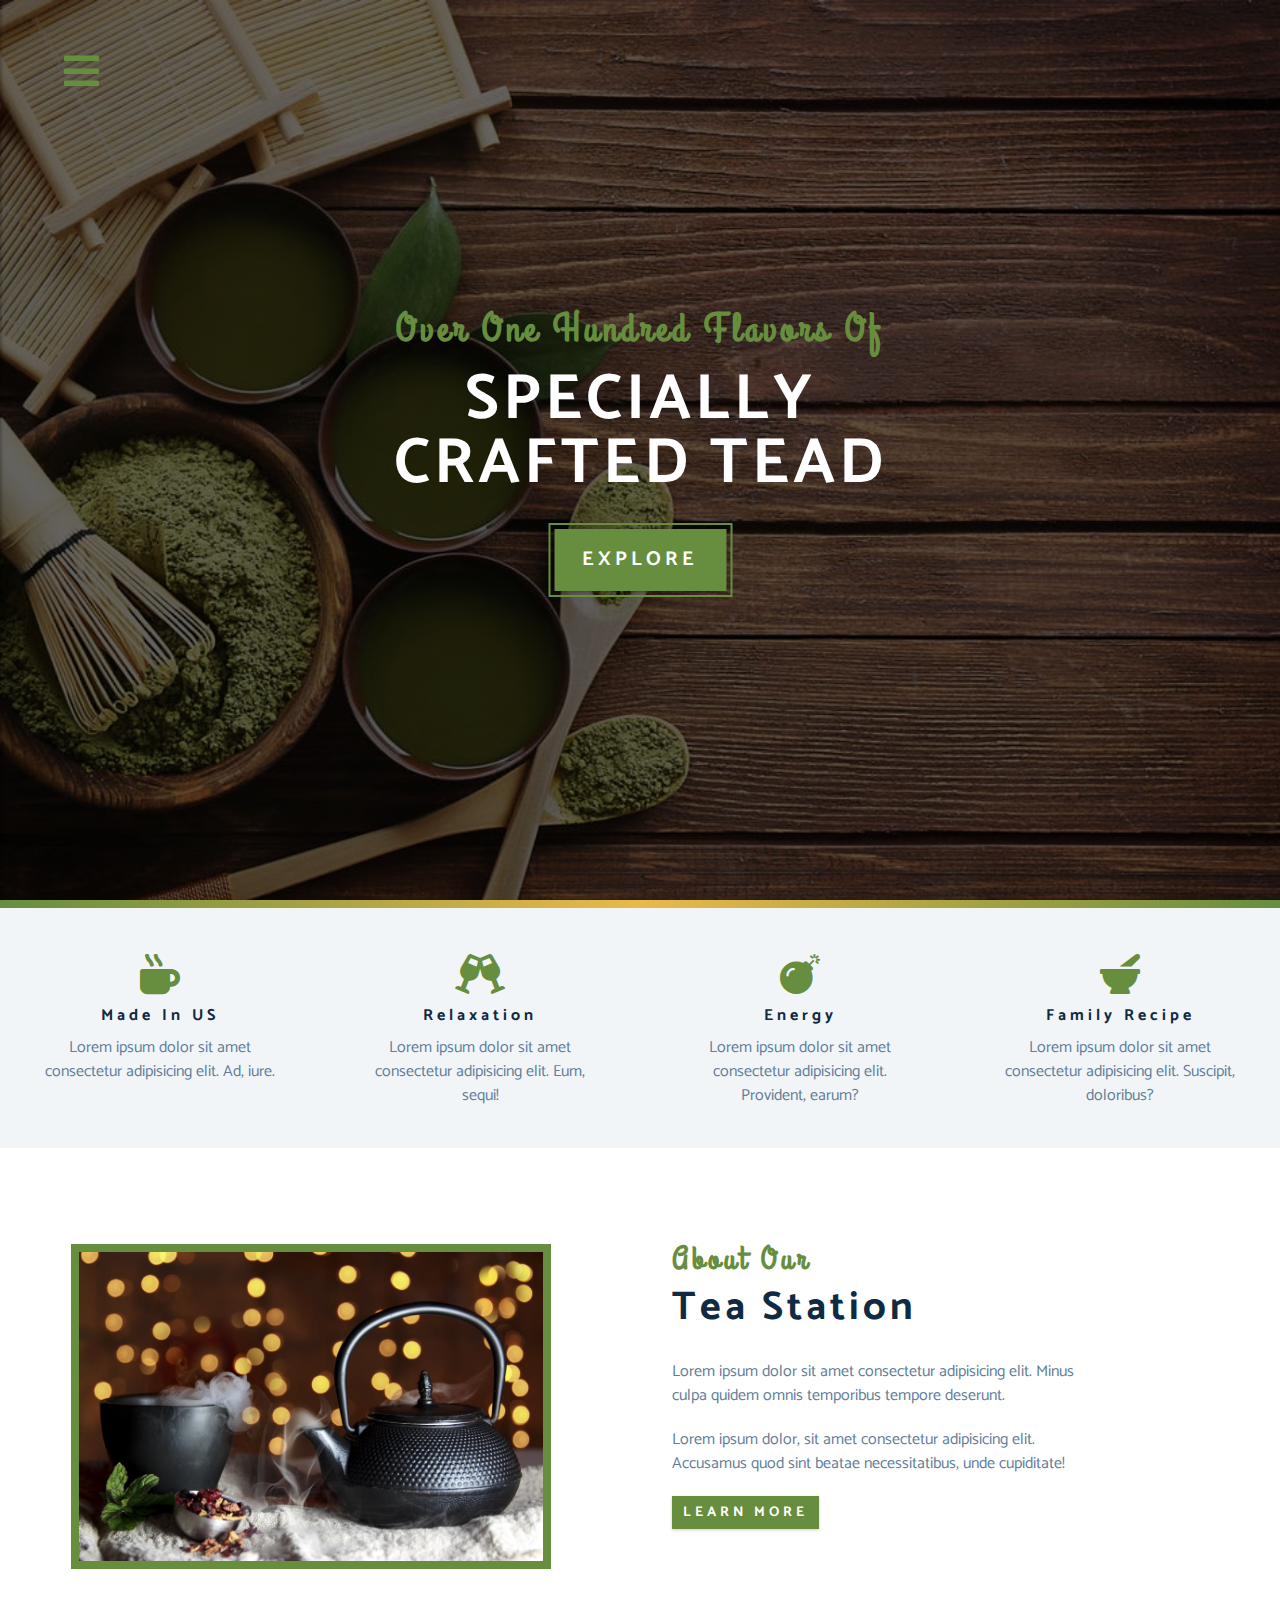
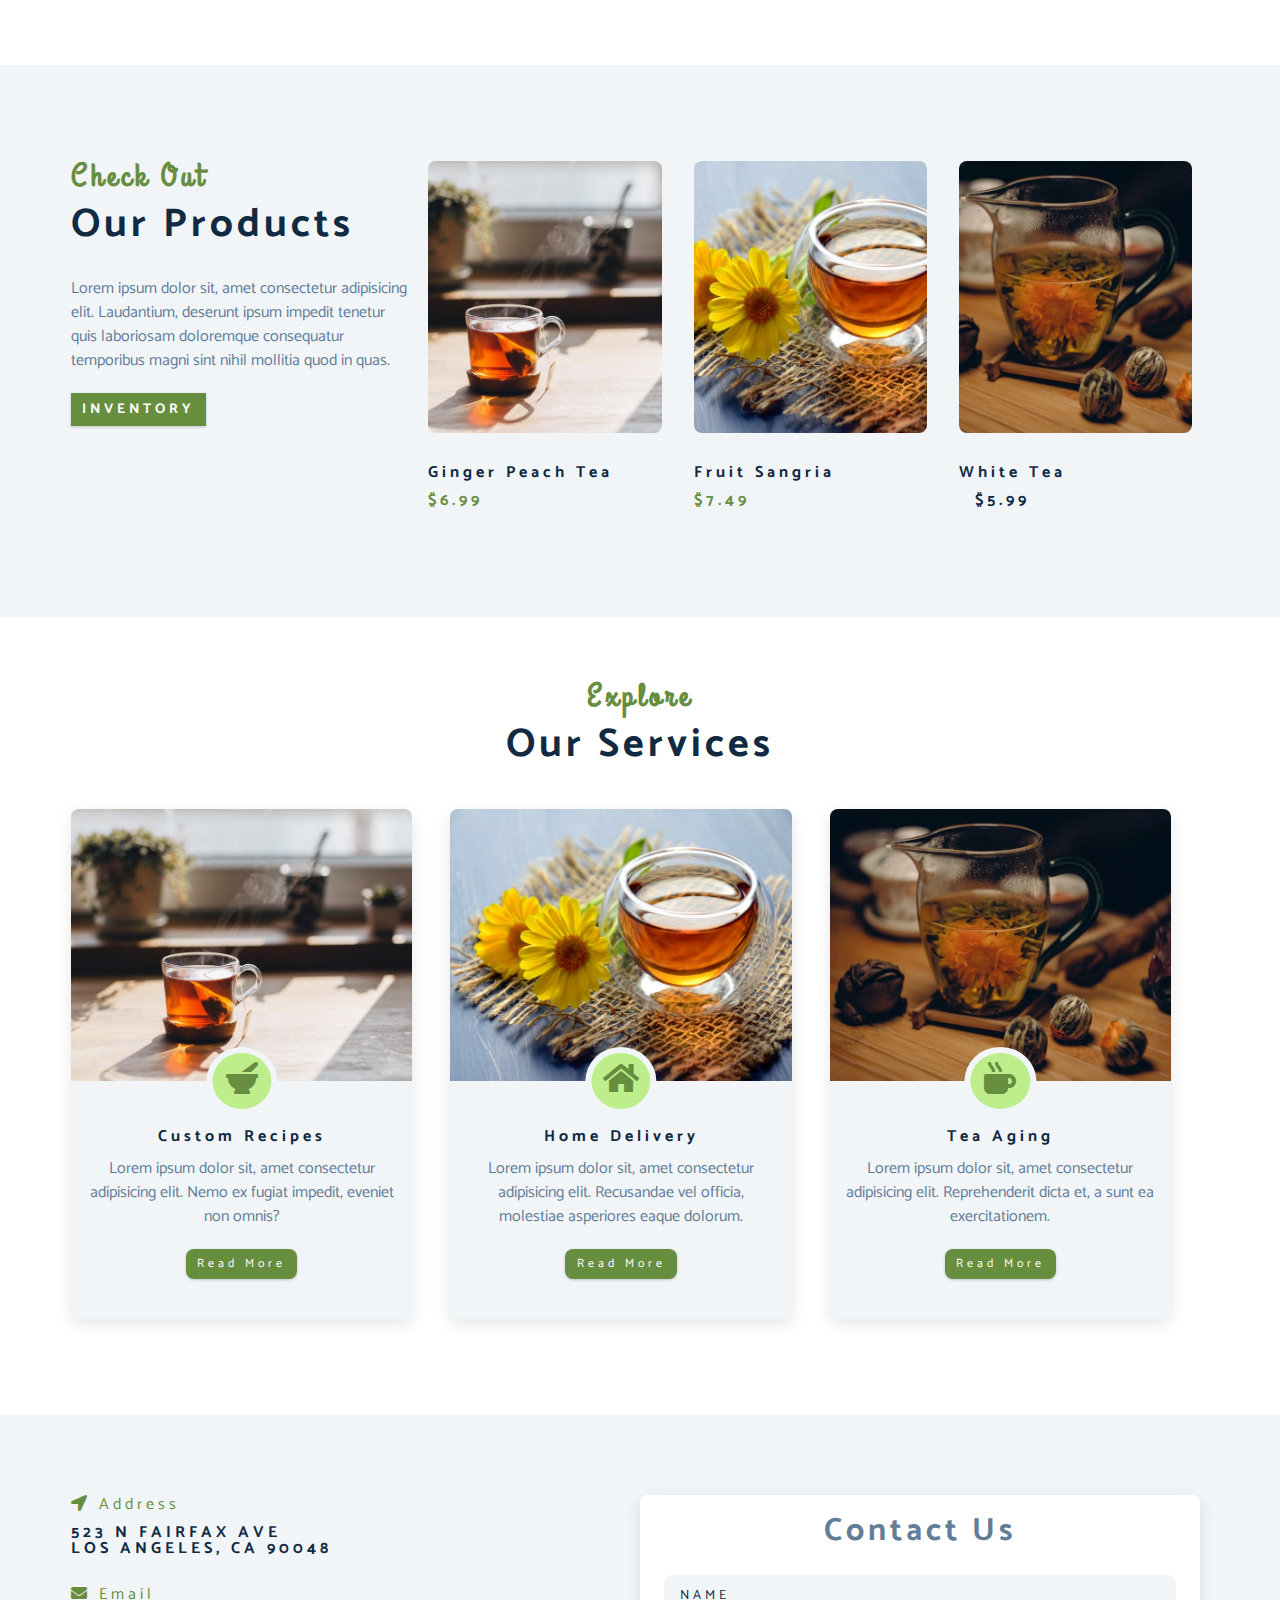
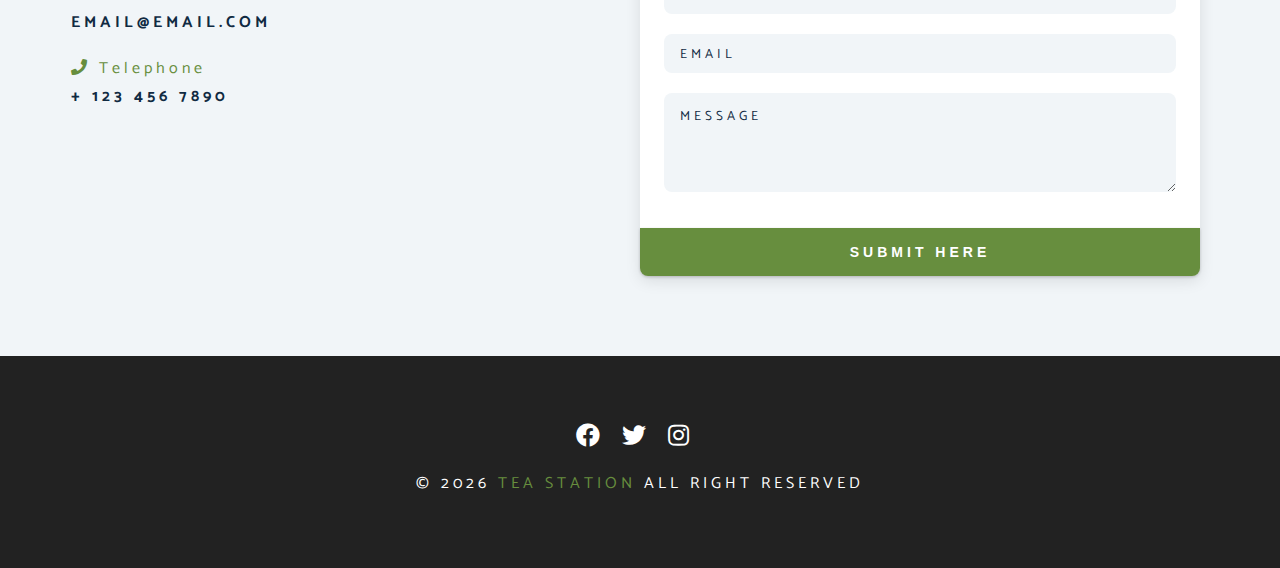
<file: index.html>
<!DOCTYPE html>
<html lang="en">
  <head>
    <meta charset="UTF-8" />
    <meta name="viewport" content="width=device-width, initial-scale=1.0" />
    <meta http-equiv="X-UA-Compatible" content="ie=edge" />
    <title>Tea Station || Home</title>
    <!-- font-awesome -->
    <link
      rel="stylesheet"
      href="./fontawesome-free-5.12.1-web/css/all.min.css"
    />
    <!-- custom css -->
    <link rel="stylesheet" href="./css/styles.css" />
  </head>
  <body>
    <!-- navbar-->
    <!-- nav button -->
    <span class="nav-btn" id="nav-btn">
      <i class="fas fa-bars"></i>
    </span>
    <nav class="navbar" id="navbar">
      <div class="navbar-header">
        <span class="nav-close" id="nav-close">
          <i class="fas fa-times"></i>
        </span>
      </div>
      <ul class="nav-items">
        <li><a href="index.html" class="nav-link">home</a></li>
        <li><a href="skills.html" class="nav-link">skills</a></li>
        <li><a href="about.html" class="nav-link">about</a></li>
        <li><a href="products.html" class="nav-link">products</a></li>
      </ul>
    </nav>
    <!-- header -->
    <header class="header">
      <div class="banner">
        <h2>Over one hundred flavors of</h2>
        <h1>
          specially <br />
          crafted tead
        </h1>
        <a href="skills.html" class="btn banner-btn">explore</a>
      </div>
    </header>
    <!-- end of header -->
    <div class="content-divider"></div>
    <!-- skills section -->
    <section class="skills clearfix">
      <!-- single skill -->
      <article class="skill">
        <span class="skill-icon">
          <i class="fas fa-mug-hot"></i>
        </span>
        <h4 class="skill-title">made in US</h4>
        <p class="skill-text">
          Lorem ipsum dolor sit amet consectetur adipisicing elit. Ad, iure.
        </p>
      </article>
      <!-- end of single skill -->
      <!-- single skill -->
      <article class="skill">
        <span class="skill-icon">
          <i class="fas fa-glass-cheers"></i>
        </span>
        <h4 class="skill-title">relaxation</h4>
        <p class="skill-text">
          Lorem ipsum dolor sit amet consectetur adipisicing elit. Eum, sequi!
        </p>
      </article>
      <!-- end of single skill -->
      <!-- single skill -->
      <article class="skill">
        <span class="skill-icon">
          <i class="fas fa-bomb"></i>
        </span>
        <h4 class="skill-title">energy</h4>
        <p class="skill-text">
          Lorem ipsum dolor sit amet consectetur adipisicing elit. Provident,
          earum?
        </p>
      </article>
      <!-- end of single skill -->
      <!-- single skill -->
      <article class="skill">
        <span class="skill-icon">
          <i class="fas fa-mortar-pestle"></i>
        </span>
        <h4 class="skill-title">family recipe</h4>
        <p class="skill-text">
          Lorem ipsum dolor sit amet consectetur adipisicing elit. Suscipit,
          doloribus?
        </p>
      </article>
      <!-- end of single skill -->
    </section>
    <!-- end of skills section -->
    <!-- about -->
    <section>
      <div class="section-center clearfix">
        <!-- about img -->
        <article class="about-img">
          <div class="about-picture-container">
            <img
              src="./images/about-bcg.jpeg"
              alt="tea kettle"
              class="about-picture"
            />
          </div>
        </article>
        <!-- about info -->
        <article class="about-info">
          <!-- section title -->
          <div class="section-title">
            <h3>about our</h3>
            <h2>tea station</h2>
          </div>
          <!-- end of section title -->
          <p class="about-text">
            Lorem ipsum dolor sit amet consectetur adipisicing elit. Minus culpa
            quidem omnis temporibus tempore deserunt.
          </p>
          <p class="about-text">
            Lorem ipsum dolor, sit amet consectetur adipisicing elit. Accusamus
            quod sint beatae necessitatibus, unde cupiditate!
          </p>
          <a href="about.html" class="btn">learn more</a>
        </article>
      </div>
    </section>
    <!-- end of about -->
    <!-- products -->
    <section class="products">
      <div class="section-center clearfix">
        <!-- products info -->
        <article class="products-info">
          <!-- section title -->
          <div class="section-title">
            <h3>check out</h3>
            <h2>our products</h2>
          </div>
          <!-- end of section title -->
          <p class="product-text">
            Lorem ipsum dolor sit, amet consectetur adipisicing elit.
            Laudantium, deserunt ipsum impedit tenetur quis laboriosam
            doloremque consequatur temporibus magni sint nihil mollitia quod in
            quas.
          </p>
          <a href="products.html" class="btn">inventory</a>
        </article>
        <!-- products inventory -->
        <article class="products-inventory clearfix">
          <!-- single product -->
          <div class="product">
            <img
              src="./images/product-1.jpeg"
              alt="single product"
              class="product-img"
            />
            <h4 class="product-title">ginger peach tea</h4>
            <h4 class="product-price">$6.99</h4>
          </div>
          <!-- end of single product -->
          <!-- single product -->
          <div class="product">
            <img
              src="./images/product-2.jpeg"
              alt="single product"
              class="product-img"
            />
            <h4 class="product-title">fruit sangria</h4>
            <h4 class="product-price">$7.49</h4>
          </div>
          <!-- end of single product -->
          <!-- single product -->
          <div class="product">
            <img
              src="./images/product-3.jpeg"
              alt="single product"
              class="product-img"
            />
            <h4 class="product-title">white tea</h4>
            <h4 class="product price">$5.99</h4>
          </div>
          <!-- end of single product -->
        </article>
      </div>
    </section>
    <!-- end of products-->
    <!-- services -->
    <section class="services">
      <!-- section title -->
      <div class="section-title services-title">
        <h3>explore</h3>
        <h2>our services</h2>
      </div>
      <!-- end of section title -->
      <div class="section-center clearfix">
        <!-- single card -->
        <article class="service-card">
          <!-- img container -->
          <div class="service-img-container">
            <!-- img -->
            <img
              src="./images/product-1.jpeg"
              alt="single service"
              class="service-img"
            />
            <!-- service icon -->
            <span class="service-icon">
              <i class="fas fa-mortar-pestle fa-fw"></i>
            </span>
          </div>
          <!-- service info -->
          <div class="service-info">
            <h4>custom recipes</h4>
            <p>
              Lorem ipsum dolor sit, amet consectetur adipisicing elit. Nemo ex
              fugiat impedit, eveniet non omnis?
            </p>
            <a href="products.html" class="btn service-btn">read more</a>
          </div>
        </article>
        <!-- end of single card -->
        <!-- single card -->
        <article class="service-card">
          <!-- img container -->
          <div class="service-img-container">
            <!-- img -->
            <img
              src="./images/product-2.jpeg"
              alt="single service"
              class="service-img"
            />
            <!-- service icon -->
            <span class="service-icon">
              <i class="fas fa-home fa-fw"></i>
            </span>
          </div>
          <!-- service info -->
          <div class="service-info">
            <h4>home delivery</h4>
            <p>
              Lorem ipsum dolor sit, amet consectetur adipisicing elit.
              Recusandae vel officia, molestiae asperiores eaque dolorum.
            </p>
            <a href="products.html" class="btn service-btn">read more</a>
          </div>
        </article>
        <!-- end of single card -->
        <!-- single card -->
        <article class="service-card">
          <!-- img container -->
          <div class="service-img-container">
            <!-- img -->
            <img
              src="./images/product-3.jpeg"
              alt="single service"
              class="service-img"
            />
            <!-- service icon -->
            <span class="service-icon">
              <i class="fas fa-mug-hot fa-fw"></i>
            </span>
          </div>
          <!-- service info-->
          <div class="service-info">
            <h4>tea aging</h4>
            <p>
              Lorem ipsum dolor sit, amet consectetur adipisicing elit.
              Reprehenderit dicta et, a sunt ea exercitationem.
            </p>
            <a href="products.html" class="btn service-btn">read more</a>
          </div>
        </article>
        <!-- end of single card -->
      </div>
    </section>
    <!-- end of services -->
    <!-- contact -->
    <section class="contact">
      <div class="section-center clearfix">
        <!-- contact info -->
        <article class="contact-info">
          <!-- contact item -->
          <div class="contact-item">
            <h4 class="contact-title">
              <span class="contact-icon">
                <i class="fas fa-location-arrow"></i>
              </span>
              address
            </h4>
            <h4 class="contact-text">
              523 N Fairfax Ave <br />
              Los Angeles, CA 90048
            </h4>
          </div>
          <!-- end of contact item -->
          <!-- contact item -->
          <div class="contact-item">
            <h4 class="contact-title">
              <span class="contact-icon">
                <i class="fas fa-envelope"></i>
              </span>
              email
            </h4>
            <h4 class="contact-text">
              email@email.com
            </h4>
          </div>
          <!-- end of contact item -->
          <!-- contact item -->
          <div class="contact-item">
            <h4 class="contact-title">
              <span class="contact-icon">
                <i class="fas fa-phone"></i>
              </span>
              telephone
            </h4>
            <h4 class="contact-text">
              + 123 456 7890
            </h4>
          </div>
          <!-- end of contact item -->
        </article>
        <!-- contact form -->
        <article class="contact-form">
          <h3>contact us</h3>
          <form action="https://formspree.io/mnqgoklv" method="POST">
            <div class="form-group">
              <!-- inputs -->
              <input
                type="text"
                placeholder="name"
                class="form-control"
                name="name"
              />
              <input
                type="email"
                placeholder="email"
                class="form-control"
                name="email"
              />
              <textarea
                name="message"
                placeholder="message"
                class="form-control"
                rows="5"
              ></textarea>
            </div>
            <!-- button -->
            <button type="submit" class="submit-btn btn">submit here</button>
          </form>
        </article>
      </div>
    </section>
    <!-- end of contact -->
    <!-- footer -->
    <footer class="footer">
      <div class="section-center">
        <div class="social-icons">
          <!-- social icon -->
          <a href="#" class="social-icon">
            <i class="fab fa-facebook"></i>
          </a>
          <!-- end of social icon -->
          <!-- social icon -->
          <a href="#" class="social-icon">
            <i class="fab fa-twitter"></i>
          </a>
          <!-- end of social icon -->
          <!-- social icon -->
          <a href="#" class="social-icon">
            <i class="fab fa-instagram"></i>
          </a>
          <!-- end of social icon -->
        </div>
        <h4 class="footer-text">
          &copy; <span id="date"></span>
          <span class="company">tea station</span>
          all right reserved
        </h4>
      </div>
    </footer>
    <script src="./app.js"></script>
  </body>
</html>
</file>
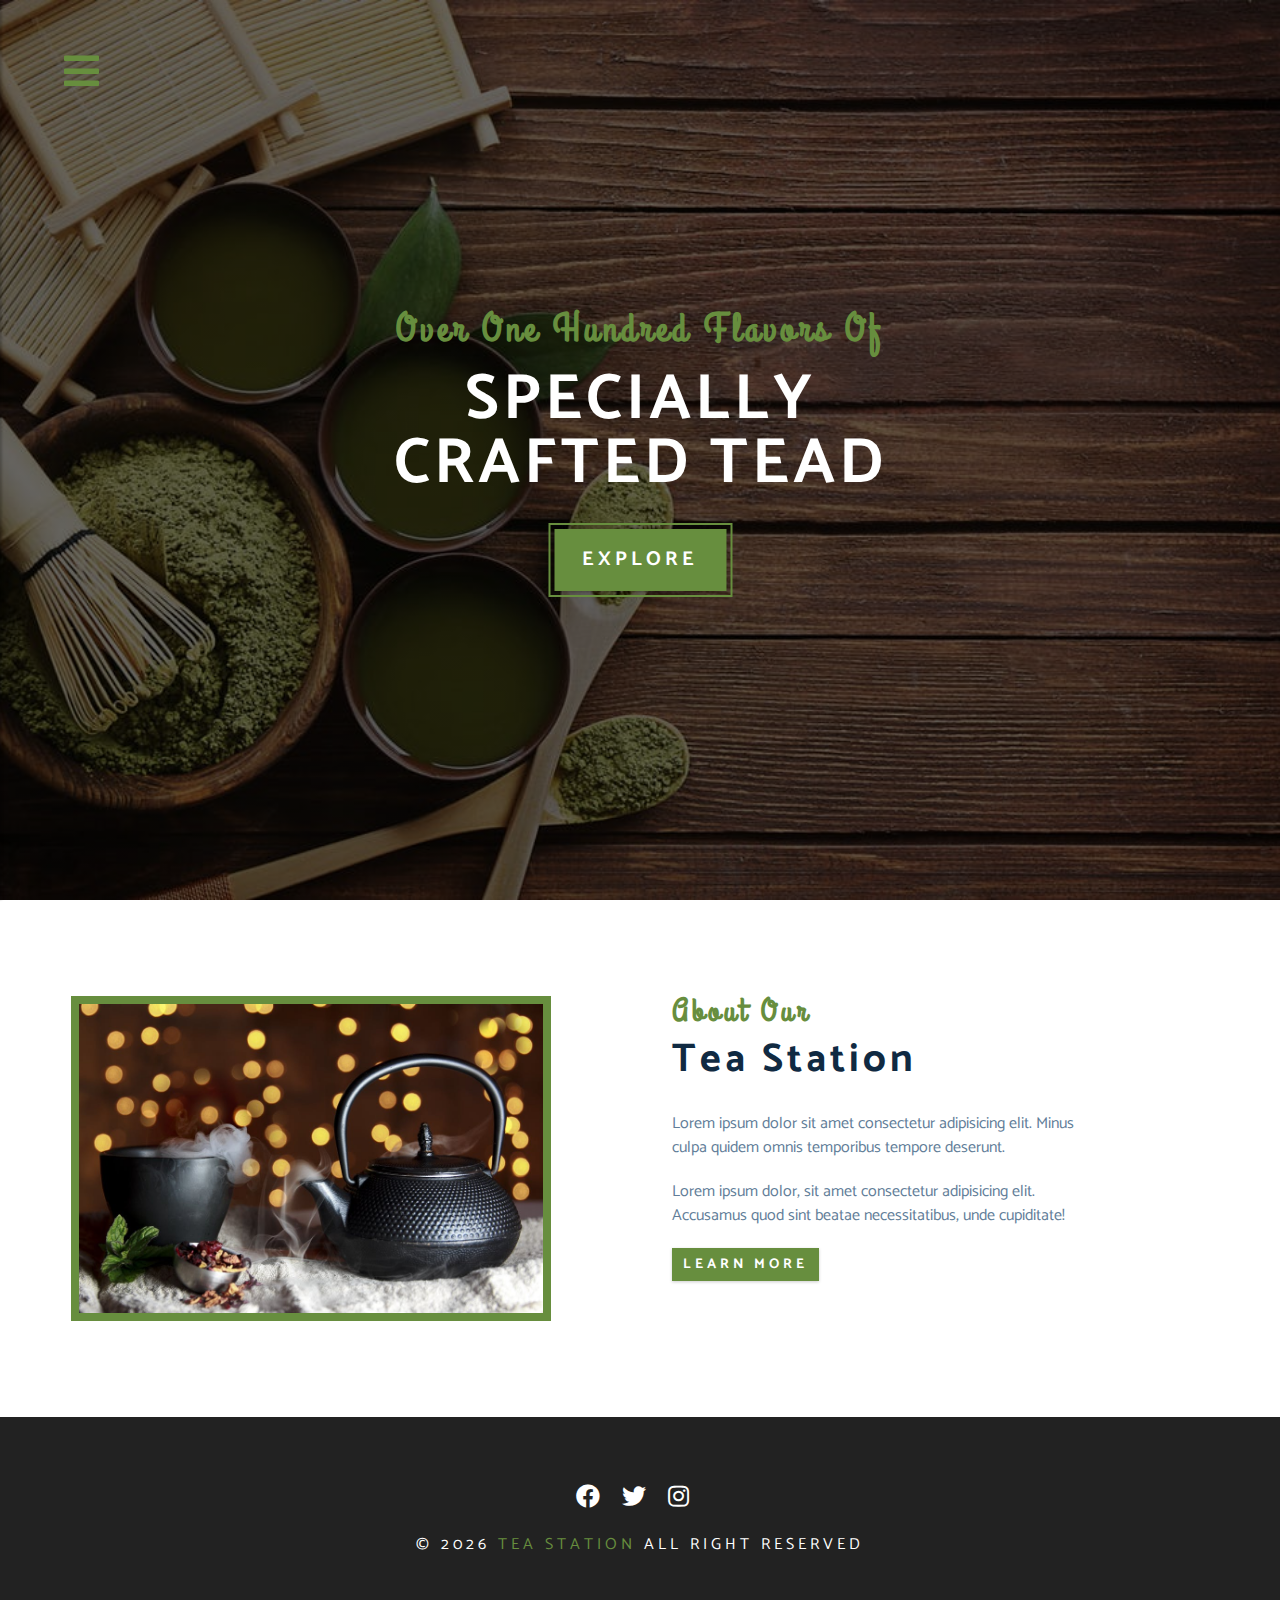
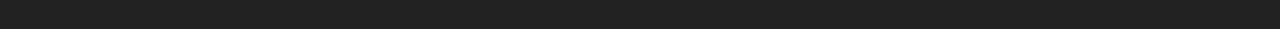
<file: about.html>
<!DOCTYPE html>
<html lang="en">
  <head>
    <meta charset="UTF-8" />
    <meta name="viewport" content="width=device-width, initial-scale=1.0" />
    <meta http-equiv="X-UA-Compatible" content="ie=edge" />
    <title>Tea Station || About</title>
    <!-- font-awesome -->
    <link
      rel="stylesheet"
      href="./fontawesome-free-5.12.1-web/css/all.min.css"
    />
    <!-- custom css -->
    <link rel="stylesheet" href="./css/styles.css" />
  </head>

  <body>
    <!-- navbar-->
    <!-- nav button -->
    <span class="nav-btn" id="nav-btn">
      <i class="fas fa-bars"></i>
    </span>
    <nav class="navbar" id="navbar">
      <div class="navbar-header">
        <span class="nav-close" id="nav-close">
          <i class="fas fa-times"></i>
        </span>
      </div>
      <ul class="nav-items">
        <li><a href="index.html" class="nav-link">home</a></li>
        <li><a href="skills.html" class="nav-link">skills</a></li>
        <li><a href="about.html" class="nav-link">about</a></li>
        <li><a href="products.html" class="nav-link">products</a></li>
      </ul>
    </nav>
    <!-- header -->
    <header class="header">
      <div class="banner">
        <h2>Over one hundred flavors of</h2>
        <h1>
          specially <br />
          crafted tead
        </h1>
        <a href="skills.html" class="btn banner-btn">explore</a>
      </div>
    </header>
    <!-- end of header -->
    <!-- about -->
    <section>
      <div class="section-center clearfix">
        <!-- about img -->
        <article class="about-img">
          <div class="about-picture-container">
            <img
              src="./images/about-bcg.jpeg"
              alt="tea kettle"
              class="about-picture"
            />
          </div>
        </article>
        <!-- about info -->
        <article class="about-info">
          <!-- section title -->
          <div class="section-title">
            <h3>about our</h3>
            <h2>tea station</h2>
          </div>
          <!-- end of section title -->
          <p class="about-text">
            Lorem ipsum dolor sit amet consectetur adipisicing elit. Minus culpa
            quidem omnis temporibus tempore deserunt.
          </p>
          <p class="about-text">
            Lorem ipsum dolor, sit amet consectetur adipisicing elit. Accusamus
            quod sint beatae necessitatibus, unde cupiditate!
          </p>
          <a href="about.html" class="btn">learn more</a>
        </article>
      </div>
    </section>
    <!-- end of about -->
    <!-- footer -->
    <footer class="footer">
      <div class="section-center">
        <div class="social-icons">
          <!-- social icon -->
          <a href="#" class="social-icon">
            <i class="fab fa-facebook"></i>
          </a>
          <!-- end of social icon -->
          <!-- social icon -->
          <a href="#" class="social-icon">
            <i class="fab fa-twitter"></i>
          </a>
          <!-- end of social icon -->
          <!-- social icon -->
          <a href="#" class="social-icon">
            <i class="fab fa-instagram"></i>
          </a>
          <!-- end of social icon -->
        </div>
        <h4 class="footer-text">
          &copy; <span id="date"></span>
          <span class="company">tea station</span>
          all right reserved
        </h4>
      </div>
    </footer>
    <script src="./app.js"></script>
  </body>
</html>
</file>
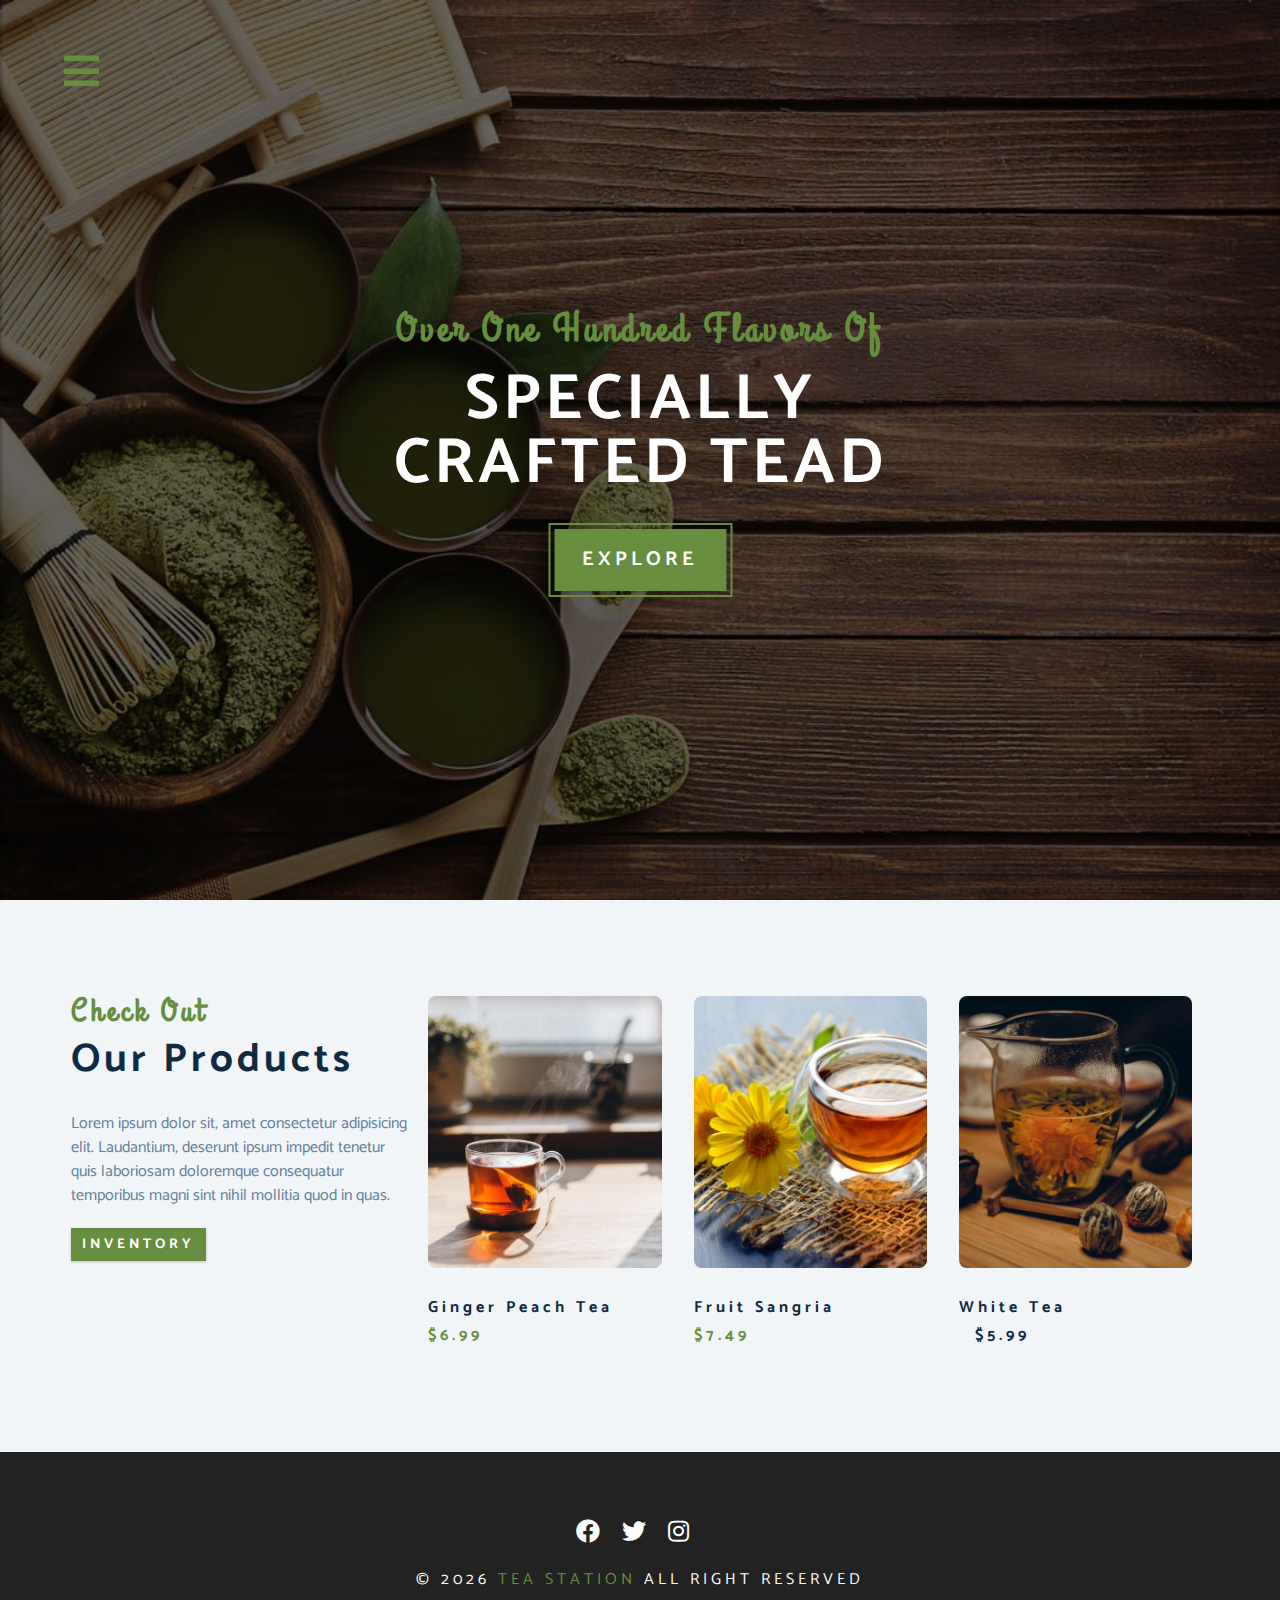
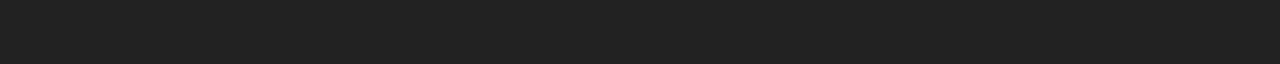
<file: products.html>
<!DOCTYPE html>
<html lang="en">
  <head>
    <meta charset="UTF-8" />
    <meta name="viewport" content="width=device-width, initial-scale=1.0" />
    <meta http-equiv="X-UA-Compatible" content="ie=edge" />
    <title>Tea Station || Products</title>
    <!-- font-awesome -->
    <link
      rel="stylesheet"
      href="./fontawesome-free-5.12.1-web/css/all.min.css"
    />
    <!-- custom css -->
    <link rel="stylesheet" href="./css/styles.css" />
  </head>

  <body>
    <!-- navbar-->
    <!-- nav button -->
    <span class="nav-btn" id="nav-btn">
      <i class="fas fa-bars"></i>
    </span>
    <nav class="navbar" id="navbar">
      <div class="navbar-header">
        <span class="nav-close" id="nav-close">
          <i class="fas fa-times"></i>
        </span>
      </div>
      <ul class="nav-items">
        <li><a href="index.html" class="nav-link">home</a></li>
        <li><a href="skills.html" class="nav-link">skills</a></li>
        <li><a href="about.html" class="nav-link">about</a></li>
        <li><a href="products.html" class="nav-link">products</a></li>
      </ul>
    </nav>
    <!-- header -->
    <header class="header">
      <div class="banner">
        <h2>Over one hundred flavors of</h2>
        <h1>
          specially <br />
          crafted tead
        </h1>
        <a href="skills.html" class="btn banner-btn">explore</a>
      </div>
    </header>
    <!-- end of header -->
    <!-- products -->
    <section class="products">
      <div class="section-center clearfix">
        <!-- products info -->
        <article class="products-info">
          <!-- section title -->
          <div class="section-title">
            <h3>check out</h3>
            <h2>our products</h2>
          </div>
          <!-- end of section title -->
          <p class="product-text">
            Lorem ipsum dolor sit, amet consectetur adipisicing elit.
            Laudantium, deserunt ipsum impedit tenetur quis laboriosam
            doloremque consequatur temporibus magni sint nihil mollitia quod in
            quas.
          </p>
          <a href="products.html" class="btn">inventory</a>
        </article>
        <!-- products inventory -->
        <article class="products-inventory clearfix">
          <!-- single product -->
          <div class="product">
            <img
              src="./images/product-1.jpeg"
              alt="single product"
              class="product-img"
            />
            <h4 class="product-title">ginger peach tea</h4>
            <h4 class="product-price">$6.99</h4>
          </div>
          <!-- end of single product -->
          <!-- single product -->
          <div class="product">
            <img
              src="./images/product-2.jpeg"
              alt="single product"
              class="product-img"
            />
            <h4 class="product-title">fruit sangria</h4>
            <h4 class="product-price">$7.49</h4>
          </div>
          <!-- end of single product -->
          <!-- single product -->
          <div class="product">
            <img
              src="./images/product-3.jpeg"
              alt="single product"
              class="product-img"
            />
            <h4 class="product-title">white tea</h4>
            <h4 class="product price">$5.99</h4>
          </div>
          <!-- end of single product -->
        </article>
      </div>
    </section>
    <!-- end of products-->
    <!-- footer -->
    <footer class="footer">
      <div class="section-center">
        <div class="social-icons">
          <!-- social icon -->
          <a href="#" class="social-icon">
            <i class="fab fa-facebook"></i>
          </a>
          <!-- end of social icon -->
          <!-- social icon -->
          <a href="#" class="social-icon">
            <i class="fab fa-twitter"></i>
          </a>
          <!-- end of social icon -->
          <!-- social icon -->
          <a href="#" class="social-icon">
            <i class="fab fa-instagram"></i>
          </a>
          <!-- end of social icon -->
        </div>
        <h4 class="footer-text">
          &copy; <span id="date"></span>
          <span class="company">tea station</span>
          all right reserved
        </h4>
      </div>
    </footer>
    <script src="./app.js"></script>
  </body>
</html>
</file>
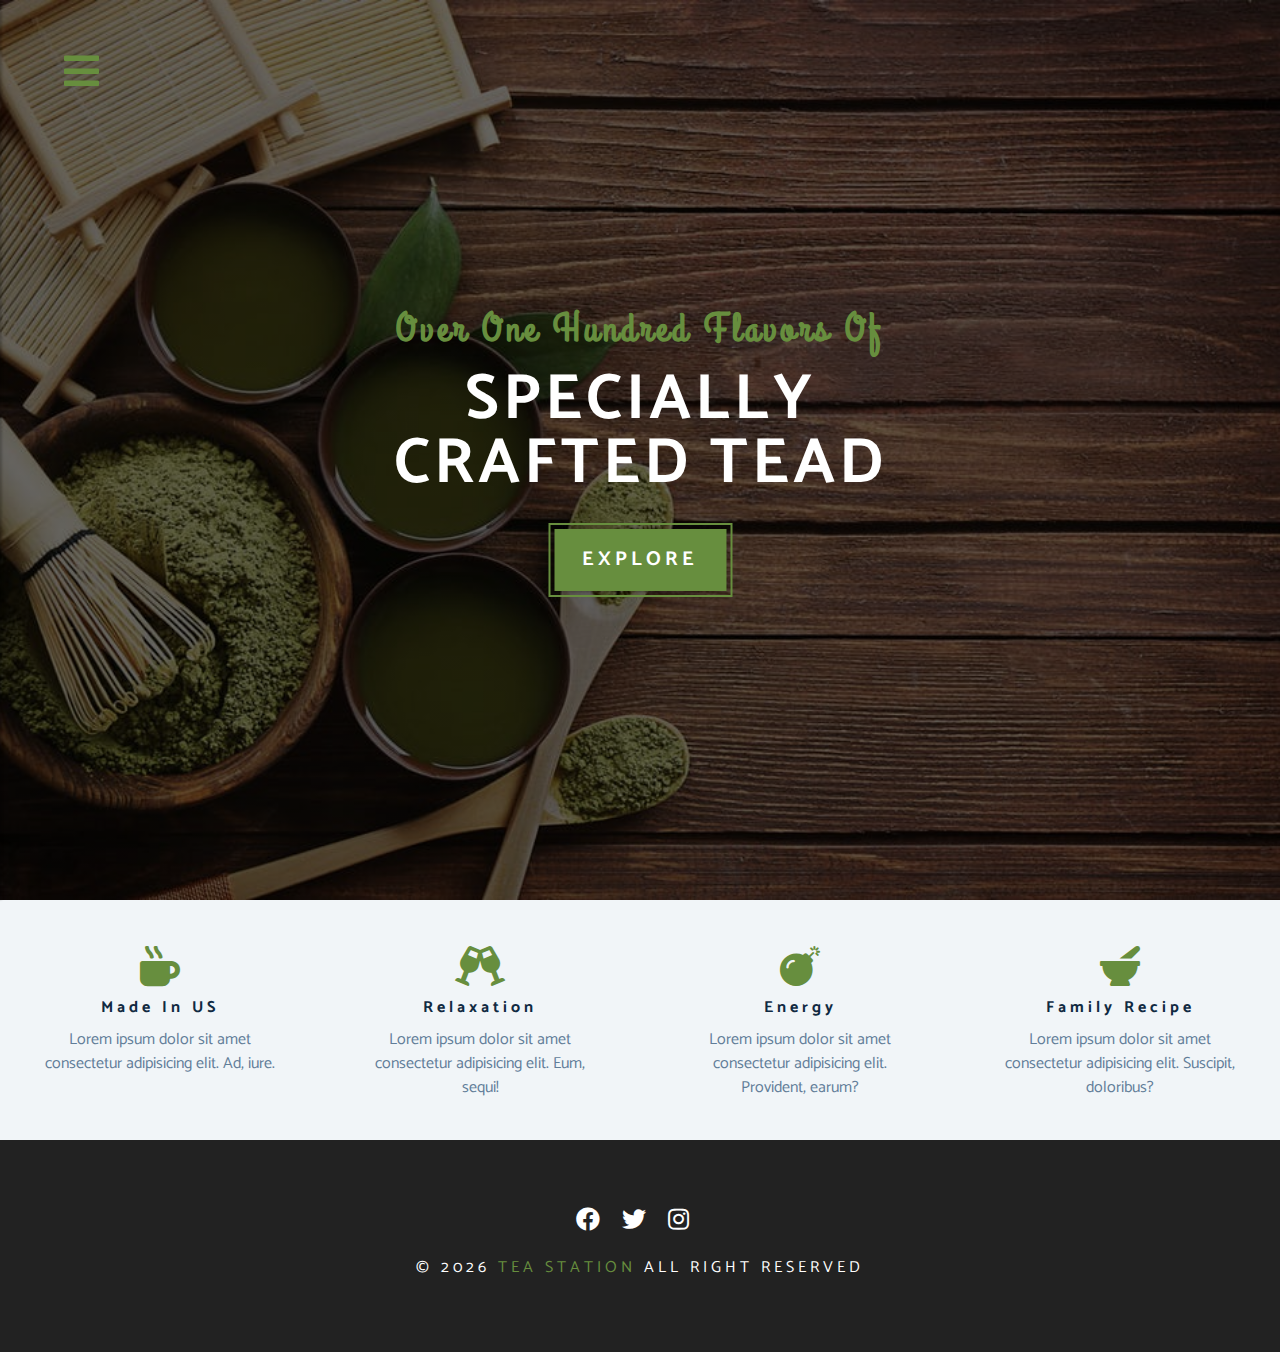
<file: skills.html>
<!DOCTYPE html>
<html lang="en">
  <head>
    <meta charset="UTF-8" />
    <meta name="viewport" content="width=device-width, initial-scale=1.0" />
    <meta http-equiv="X-UA-Compatible" content="ie=edge" />
    <title>Tea Station || Skills</title>
    <!-- font-awesome -->
    <link
      rel="stylesheet"
      href="./fontawesome-free-5.12.1-web/css/all.min.css"
    />
    <!-- custom css -->
    <link rel="stylesheet" href="./css/styles.css" />
  </head>

  <body>
    <!-- navbar-->
    <!-- nav button -->
    <span class="nav-btn" id="nav-btn">
      <i class="fas fa-bars"></i>
    </span>
    <nav class="navbar" id="navbar">
      <div class="navbar-header">
        <span class="nav-close" id="nav-close">
          <i class="fas fa-times"></i>
        </span>
      </div>
      <ul class="nav-items">
        <li><a href="index.html" class="nav-link">home</a></li>
        <li><a href="skills.html" class="nav-link">skills</a></li>
        <li><a href="about.html" class="nav-link">about</a></li>
        <li><a href="products.html" class="nav-link">products</a></li>
      </ul>
    </nav>
    <!-- header -->
    <header class="header">
      <div class="banner">
        <h2>Over one hundred flavors of</h2>
        <h1>
          specially <br />
          crafted tead
        </h1>
        <a href="skills.html" class="btn banner-btn">explore</a>
      </div>
    </header>
    <!-- end of header -->
    <!-- skills section -->
    <section class="skills clearfix">
      <!-- single skill -->
      <article class="skill">
        <span class="skill-icon">
          <i class="fas fa-mug-hot"></i>
        </span>
        <h4 class="skill-title">made in US</h4>
        <p class="skill-text">
          Lorem ipsum dolor sit amet consectetur adipisicing elit. Ad, iure.
        </p>
      </article>
      <!-- end of single skill -->
      <!-- single skill -->
      <article class="skill">
        <span class="skill-icon">
          <i class="fas fa-glass-cheers"></i>
        </span>
        <h4 class="skill-title">relaxation</h4>
        <p class="skill-text">
          Lorem ipsum dolor sit amet consectetur adipisicing elit. Eum, sequi!
        </p>
      </article>
      <!-- end of single skill -->
      <!-- single skill -->
      <article class="skill">
        <span class="skill-icon">
          <i class="fas fa-bomb"></i>
        </span>
        <h4 class="skill-title">energy</h4>
        <p class="skill-text">
          Lorem ipsum dolor sit amet consectetur adipisicing elit. Provident,
          earum?
        </p>
      </article>
      <!-- end of single skill -->
      <!-- single skill -->
      <article class="skill">
        <span class="skill-icon">
          <i class="fas fa-mortar-pestle"></i>
        </span>
        <h4 class="skill-title">family recipe</h4>
        <p class="skill-text">
          Lorem ipsum dolor sit amet consectetur adipisicing elit. Suscipit,
          doloribus?
        </p>
      </article>
      <!-- end of single skill -->
    </section>
    <!-- end of skills section -->
    <!-- footer -->
    <footer class="footer">
      <div class="section-center">
        <div class="social-icons">
          <!-- social icon -->
          <a href="#" class="social-icon">
            <i class="fab fa-facebook"></i>
          </a>
          <!-- end of social icon -->
          <!-- social icon -->
          <a href="#" class="social-icon">
            <i class="fab fa-twitter"></i>
          </a>
          <!-- end of social icon -->
          <!-- social icon -->
          <a href="#" class="social-icon">
            <i class="fab fa-instagram"></i>
          </a>
          <!-- end of social icon -->
        </div>
        <h4 class="footer-text">
          &copy; <span id="date"></span>
          <span class="company">tea station</span>
          all right reserved
        </h4>
      </div>
    </footer>
    <script src="./app.js"></script>
  </body>
</html>
</file>
<file: css/styles.css>
/* 
====================
Fonts
====================
 */

@import url("https://fonts.googleapis.com/css?family=Catamaran:400,700|Grand+Hotel");

/* 
====================
Variables
====================
 */

:root {
  --clr-primary: #678e3e;
  --clr-primary-light: #beed8c;
  --clr-grey-1: #102a42;
  --clr-grey-5: #617d98;
  --clr-grey-10: #f1f5f8;
  --clr-white: #fff;
  --ff-primary: "Catamaran", sans-serif;
  --ff-secondary: "Grand Hotel", cursive;
  --transition: all 0.3s linear;
  --spacing: 0.25rem;
  --radius: 0.5rem;
}

* {
  margin: 0;
  padding: 0;
  box-sizing: border-box;
}

body {
  font-family: var(--ff-primary);
  background: var(--clr-white);
  color: var(--clr-grey-1);
  line-height: 1.5;
  font-size: 0.875rem;
}

a {
  text-decoration: none;
}

img {
  width: 100%;
  display: block;
}

h1,
h2,
h3,
h4 {
  letter-spacing: var(--spacing);
  text-transform: capitalize;
  line-height: 1.25;
  margin-bottom: 0.75rem;
}

h1 {
  font-size: 3rem;
}

h2 {
  font-size: 2rem;
}

h3 {
  font-size: 1.5rem;
}

h4 {
  font-size: 0.875rem;
}

p {
  margin-bottom: 1.25rem;
}

@media screen and (min-width: 800px) {
  h1 {
    font-size: 4rem;
  }
  h2 {
    font-size: 2.5rem;
  }
  h3 {
    font-size: 2rem;
  }
  h4 {
    font-size: 1rem;
  }
  body {
    font-size: 1rem;
  }
  h1,
  h2,
  h3,
  h4 {
    line-height: 1;
  }
}

/* more global css */

.btn {
  text-transform: uppercase;
  background: var(--clr-primary);
  color: var(--clr-white);
  padding: 0.375rem 0.7rem;
  letter-spacing: var(--spacing);
  display: inline-block;
  font-weight: 700;
  transition: var(--transition);
  font-size: 0.875rem;
  border: none;
  cursor: pointer;
  box-shadow: 0 1px 3px rgba(0, 0, 0, 0.2);
}

.btn:hover {
  color: var(--clr-primary);
  background: var(--clr-primary-light);
}

.clearfix::after,
.clearfix::before {
  content: "";
  clear: both;
  display: table;
}

.section-title h3 {
  font-family: var(--ff-secondary);
  color: var(--clr-primary);
}

.section-title {
  margin-bottom: 2rem;
}

.section-center {
  padding: 4rem 0;
  width: 85vw;
  margin: 0 auto;
  max-width: 1170px;
}

@media screen and (min-width: 992px) {
  .section-center {
    width: 95vw;
    padding: 4rem 1rem;
  }
}

/* 
====================
Animation
====================
 */

@keyframes bounce {
  0% {
    transform: scale(1);
  }
  50% {
    transform: scale(2);
  }
  100% {
    transform: scale(1);
  }
}

@keyframes slideFromRight {
  0% {
    transform: translateX(1000px);
    opacity: 0;
  }
  50% {
    transform: translateX(-200px);
    opacity: 0.5;
  }
  75% {
    transform: translateX(50px);
    opacity: 0.75;
  }
  100% {
    transform: translateX(0px);
    opacity: 1;
  }
}

@keyframes slideFromLeft {
  0% {
    transform: translateX(-1000px);
    opacity: 0;
  }
  50% {
    transform: translateX(200px);
    opacity: 0.5;
  }
  75% {
    transform: translateX(-50px);
    opacity: 0.75;
  }
  100% {
    transform: translateX(0px);
    opacity: 1;
  }
}

@keyframes show {
  0% {
    transform: scale(1.5);
    opacity: 0;
  }
  50% {
    transform: scale(2);
    opacity: 0.5;
  }
  100% {
    transform: scale(1);
    opacity: 1;
  }
}

/* 
====================
Navbar
====================
 */

.nav-btn {
  position: fixed;
  top: 5%;
  left: 5%;
  font-size: 2.5rem;
  color: var(--clr-primary);
  z-index: 1;
  cursor: pointer;
  /* animation */
  animation: bounce 2s ease infinite;
}

/* navbar */
.navbar {
  position: fixed;
  top: 0;
  left: 0;
  right: 0;
  bottom: 0;
  background: var(--clr-grey-10);
  z-index: 2;
  box-shadow: 2px 0 2px rgba(0, 0, 0, 0.2);
  /* hide navbar */
  transform: translateX(-100%);
  transition: var(--transition);
}

.showNav {
  transform: translate(0);
}

.navbar-header {
  text-align: right;
  padding-right: 1rem;
}

.nav-close {
  font-size: 2.5rem;
  cursor: pointer;
  color: #f29c9c;
  transition: var(--transition);
}

.nav-close:hover {
  color: #bb2525;
}

.nav-items {
  list-style-type: none;
}

.nav-link {
  display: block;
  font-size: 1.5rem;
  padding: 0.25rem 1rem;
  text-transform: uppercase;
  letter-spacing: var(--spacing);
  color: var(--clr-grey-5);
  transition: var(--transition);
}

.nav-link:hover {
  background: var(--clr-primary-light);
  color: var(--clr-primary);
  padding-left: 1.5rem;
  border-left: 0.25rem solid var(--clr-primary);
}

@media screen and (min-width: 768px) {
  .navbar {
    width: 30vw;
    max-width: 20rem;
  }
}

/* 
====================
Header
====================
 */

.header {
  min-height: 100vh;
  background: linear-gradient(rgba(0, 0, 0, 0.6), rgba(0, 0, 0, 0.6)),
    url("../images/main-bcg.jpeg") center/cover no-repeat fixed;
  position: relative;
  /* animation */
  overflow-x: hidden;
}

.banner {
  text-align: center;
  position: absolute;
  top: 50%;
  left: 50%;
  transform: translate(-50%, -50%);
}

.banner h2 {
  font-family: var(--ff-secondary);
  color: var(--clr-primary);
  /* animation */
  animation: slideFromRight 5s ease-in-out 1;
}

.banner h1 {
  text-transform: uppercase;
  color: var(--clr-white);
  margin-top: 1.25rem;
  margin-bottom: 2rem;
  /* animation */
  animation: slideFromLeft 5s ease-in-out 1;
}

.banner-btn {
  outline: 0.125rem solid var(--clr-primary);
  outline-offset: 0.25rem;
  font-size: 1.25rem;
  padding: 1rem 1.75rem;
  animation: show 5s linear 1;
}

.banner-btn:hover {
  outline: 0.125rem solid var(--clr-primary-light);
  outline-offset: 0.25rem;
}

/* content divider */

.content-divider {
  height: 0.5rem;
  background: linear-gradient(
    to left,
    var(--clr-primary),
    #e9b949,
    var(--clr-primary)
  );
}

/* 
====================
Skills
====================
 */

.skills {
  background: var(--clr-grey-10);
}

.skill {
  padding: 2.5rem;
  text-align: center;
  transition: var(--transition);
}

.skill-icon {
  font-size: 2.5rem;
  margin-bottom: 1.25;
  transition: var(--transition);
  display: inline-block;
  color: var(--clr-primary);
}

.skill-text {
  color: var(--clr-grey-5);
  max-width: 17rem;
  margin: 0 auto;
}

.skill:hover {
  background: var(--clr-white);
  box-shadow: 0 2px var(--clr-primary);
}

.skill:hover .skill-icon {
  transform: translatey(-5px);
}

@media screen and (min-width: 576px) {
  .skill {
    float: left;
    width: 50%;
  }
}

@media screen and (min-width: 1200px) {
  .skill {
    width: 25%;
  }
}

/* 
====================
About
====================
 */

.about-img,
.about-info {
  padding: 2rem 0;
}

.about-picture-container {
  background: var(--clr-primary);
  border: 0.5rem solid var(--clr-primary);
  max-width: 30rem;
  /* extra stuff */
  overflow: hidden;
}

.about-picture {
  transition: var(--transition);
}

.about-picture-container:hover .about-picture {
  opacity: 0.5;
  transform: scale(1.2);
}

.about-text {
  max-width: 26rem;
  color: var(--clr-grey-5);
}

@media screen and (min-width: 992px) {
  .about-img,
  .about-info {
    float: left;
    width: 50%;
  }
  .about-info {
    padding: 2rem;
  }
}

/* 
====================
Products
====================
 */

.products {
  background: var(--clr-grey-10);
}

.products article {
  padding: 2rem 0;
}

.product {
  margin-bottom: 2rem;
}

.product-text {
  color: var(--clr-grey-5);
  max-width: 26rem;
}

.product-img {
  border-radius: var(--radius);
  margin-bottom: 2rem;
  height: 17rem;
  object-fit: cover;
}

.product-price {
  color: var(--clr-primary);
}

@media screen and (min-width: 768px) {
  .product {
    float: left;
    width: 50%;
    padding-right: 2rem;
  }
}

@media screen and (min-width: 992px) {
  .product {
    width: 33.3%;
  }
}

@media screen and (min-width: 1200px) {
  .products-info {
    float: left;
    width: 30%;
  }
  .products-inventory {
    float: left;
    width: 70%;
  }
  .product {
    margin-bottom: 0;
    padding: 0 1rem;
  }
}

/* 
====================
Services
====================
 */

.services-title {
  margin-top: 4rem;
  margin-bottom: -4rem;
  text-align: center;
}

.service-card {
  margin: 2rem 0;
  background: var(--clr-grey-10);
  border-radius: var(--radius);
  box-shadow: 0 5px 15px rgba(0, 0, 0, 0.1);
  transition: var(--transition);
}

.service-card:hover {
  transform: scale(1.02);
  box-shadow: 0 5px 15px rgba(0, 0, 0, 0.2);
}

.service-img {
  height: 17rem;
  object-fit: cover;
  border-top-left-radius: var(--radius);
  border-top-right-radius: var(--radius);
}

.service-info {
  text-align: center;
  padding: 3rem 1rem 2.5rem 1rem;
}

.service-info p {
  max-width: 20rem;
  color: var(--clr-grey-5);
  margin: 0 auto;
}

.service-btn {
  font-size: 0.75rem;
  text-transform: capitalize;
  padding: 0.375 0.5rem;
  border-radius: var(--radius);
  font-weight: 400;
  margin-top: 1.25rem;
}

@media screen and (min-width: 768px) {
  .service-card {
    float: left;
    width: 45%;
    margin-right: 5%;
    /* 100% 45% 90% 5% */
  }
}

@media screen and (min-width: 992px) {
  .service-card {
    width: 30%;
    margin-right: 3.333%;
    /* 100% 30% 3.333% */
  }
}

.service-img-container {
  position: relative;
}

.service-icon {
  position: absolute;
  left: 50%;
  bottom: 0;
  font-size: 2rem;
  color: var(--clr-primary);
  background: var(--clr-primary-light);
  padding: 0.25rem 0.6rem;
  border-radius: 50%;
  transform: translate(-50%, 50%);
  border: 0.375rem solid var(--clr-grey-10);
}

/* 
====================
Contact
====================
 */

.contact {
  background: var(--clr-grey-10);
}

.contact-form,
.contact-info {
  margin: 1rem 0;
}

.contact-item {
  margin-bottom: 1.75rem;
}

.contact-title {
  color: var(--clr-primary);
  font-weight: 400;
}

.contact-text {
  text-transform: uppercase;
}

.contact-form {
  background: var(--clr-white);
  border-radius: var(--radius);
  text-align: center;
  box-shadow: 0 5px 15px rgba(0, 0, 0, 0.1);
  transition: var(--transition);
  max-width: 35rem;
}

.contact-form:hover {
  box-shadow: 0 5px 15px rgba(0, 0, 0, 0.2);
}

.contact-form h3 {
  padding-top: 1.25rem;
  color: var(--clr-grey-5);
}

.form-group {
  padding: 1rem 1.5rem;
}

.form-control {
  display: block;
  width: 100%;
  padding: 0.75rem 1rem;
  border: none;
  margin-bottom: 1.25rem;
  background: var(--clr-grey-10);
  border-radius: var(--radius);
  text-transform: uppercase;
  letter-spacing: var(--spacing);
}

.form-control::placeholder {
  font-family: var(--ff-primary);
  color: var(--clr-grey-1);
  text-transform: uppercase;
  letter-spacing: var(--spacing);
}

.submit-btn {
  display: block;
  width: 100%;
  padding: 1rem;
  border-bottom-left-radius: var(--radius);
  border-bottom-right-radius: var(--radius);
}

@media screen and (min-width: 992px) {
  .contact-form,
  .contact-info {
    float: left;
    width: 50%;
  }
}

/* 
====================
Footer
====================
 */

.footer {
  background: #222;
  text-align: center;
}

.social-icon {
  color: var(--clr-white);
  font-size: 1.5rem;
  margin-right: 1rem;
  transition: var(--transition);
}

.social-icon:hover {
  color: var(--clr-primary);
}

.footer-text {
  margin-top: 1.25rem;
  text-transform: uppercase;
  color: var(--clr-white);
  font-weight: 400;
}

.company {
  color: var(--clr-primary);
}
</file>
